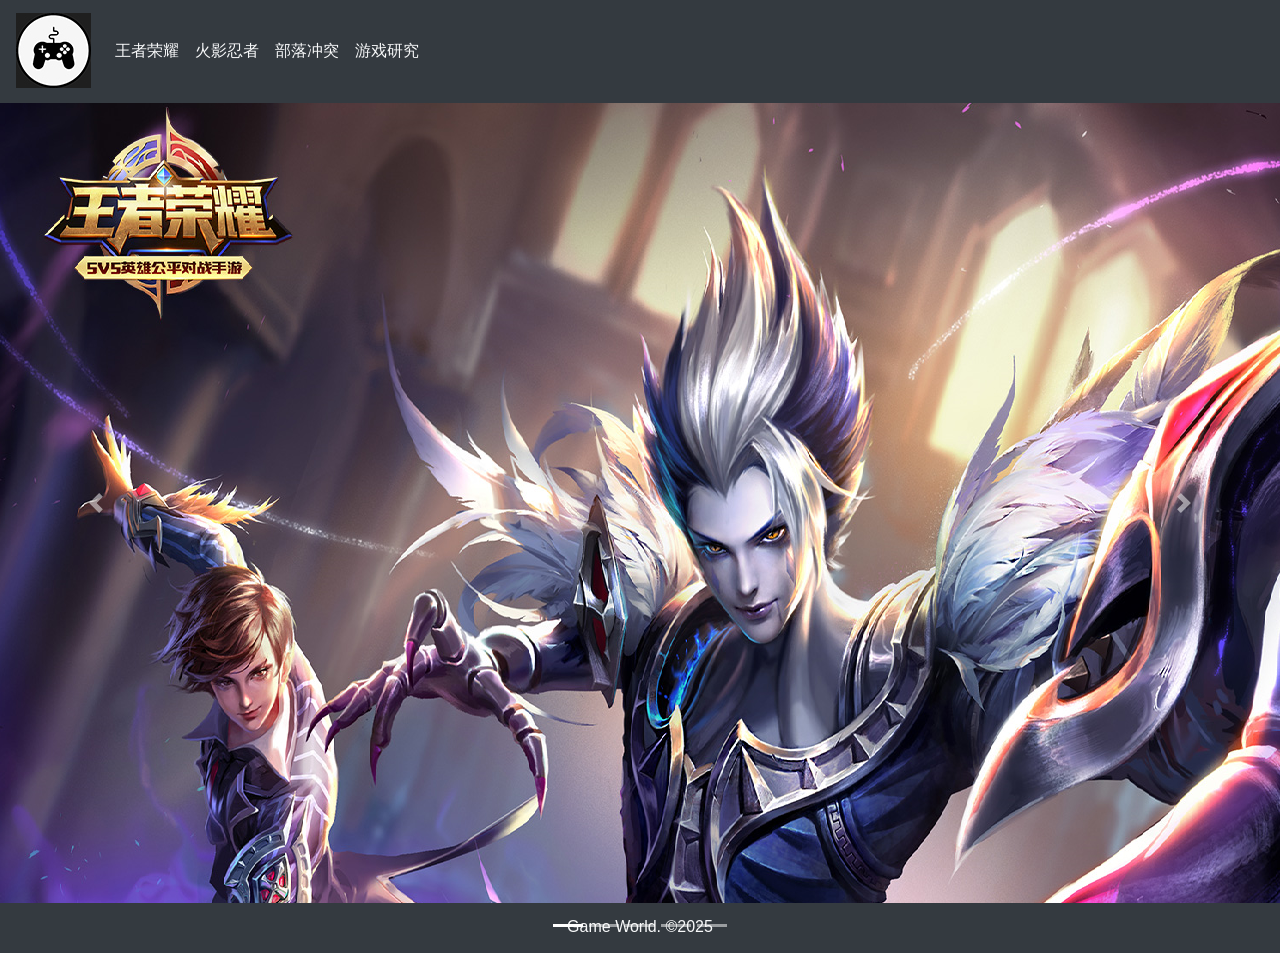
<file: 游戏天地_火影忍者（完整）/火影忍者完整/index.html>
<!doctype html>
<html>
<head>
<meta charset="utf-8">
<meta name="viewport" content="width=device-width, initial-scale=1, shrink-to-fit=no">
<title>游戏天地-首页</title>
<link rel="stylesheet" href="./bootstrap/css/bootstrap.min.css" >
<script src="./bootstrap/js/jquery-3.4.1.slim.min.js"></script>
<script src="./bootstrap/js/bootstrap.bundle.min.js"></script>
<script src="./bootstrap/js/bootstrap.min.js"></script>
<link rel="stylesheet" href="./css/main.css">
<style>
 .carousel-inner img { /*将轮播图的图片设置为响应式*/
	 width: 100%; height: auto; }	
   
</style>	
</head>
<body>
<!--主导航-->
<nav class="navbar navbar-expand-md  bg-dark navbar-dark">
  <a class="navbar-brand" href="#"><img class="logo-responsive" src="images/logo.jpg"></a>
  <button class="navbar-toggler" type="button" data-toggle="collapse" data-target="#collapsibleNavbar"> <span class="navbar-toggler-icon"></span> </button>
  <div class="collapse navbar-collapse" id="collapsibleNavbar">
    <ul class="navbar-nav">
      <li class="nav-item"> <a class="nav-link text-light" href="./html/王者荣耀.html">王者荣耀</a> </li> 
      <li class="nav-item"> <a class="nav-link text-light" href="./html/火影忍者.html">火影忍者</a> </li>
      <li class="nav-item"> <a class="nav-link text-light" href="./html/部落冲突.html">部落冲突</a> </li>    
      <li class="nav-item"> <a class="nav-link text-light" href="./html/游戏研究.html">游戏研究</a> </li>
    </ul>
  </div>
 </nav>
<!--轮播图-->
<div id="slides" class="carousel slide" data-ride="carousel">
  <ul class="carousel-indicators">
    <li data-target="#slides" data-slide-to="0" class="active"></li>
    <li data-target="#slides" data-slide-to="1"></li>
    <li data-target="#slides" data-slide-to="2"></li>
	<li data-target="#slides" data-slide-to="3"></li>
	<li data-target="#slides" data-slide-to="4"></li>
  </ul>
  <div class="carousel-inner">
    <div class="carousel-item active">  <a href="./html/王者荣耀.html"><img src="images/王者海报.jpg" alt="王者荣耀"></a>   </div>
    <div class="carousel-item">  <a href="./html/火影忍者.html"><img alt="火影忍者" src="images/火影海报.jpg"></a>   </div>
    <div class="carousel-item">  <a href="./html/部落冲突.html"><img alt="部落冲突" src="images/部落海报.jpg"></a>   </div>
    <div class="carousel-item ">  <a href="./html/游戏研究.html"><img src="images/游戏海报.png" alt="游戏研究"></a>   </div>
  <a class="carousel-control-prev" href="#slides" data-slide="prev">
    <span class="carousel-control-prev-icon"></span>
  </a>
  <a class="carousel-control-next" href="#slides" data-slide="next">
    <span class="carousel-control-next-icon"></span>
  </a>
</div>
<footer class="bg-dark text-light text-center">
	Game World. &copy;2025
</footer>
</body>
</html>
</file>
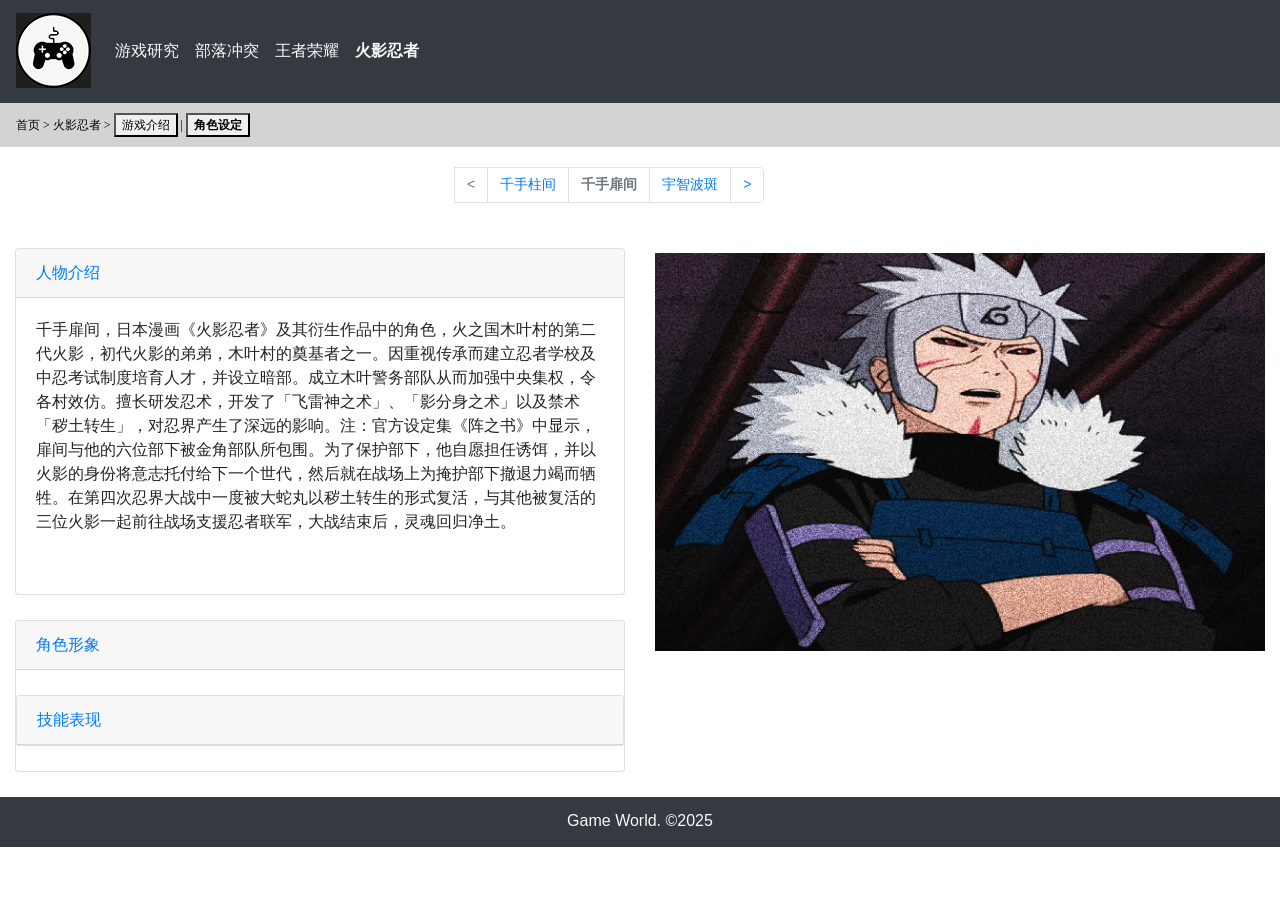
<file: 游戏天地_火影忍者（完整）/火影忍者完整/html/千手扉间.html>
<!doctype html>
<html>
<head>
<meta charset="utf-8">
<meta name="viewport" content="width=device-width, initial-scale=1, shrink-to-fit=no">
<title>游戏天地-火影忍者-游戏介绍</title>
<link rel="stylesheet" href="../bootstrap/css/bootstrap.min.css" >
<script src="../bootstrap/js/jquery-3.4.1.slim.min.js"></script>
<script src="../bootstrap/js/bootstrap.bundle.min.js"></script>
<script src="../bootstrap/js/bootstrap.min.js"></script>
<link rel="stylesheet" href="../css/main.css">
<link rel="stylesheet" href="../css/pages.css">
</head>
<body>
<!--主导航-->
<nav class="navbar navbar-expand-md bg-dark navbar-dark">
  <a class="navbar-brand" href="#"><img class="logo-responsive" src="../images/logo.jpg" alt="logo"></a>
  <button class="navbar-toggler" type="button" data-toggle="collapse" data-target="#collapsibleNavbar"> <span class="navbar-toggler-icon"></span> </button>
  <div class="collapse navbar-collapse" id="collapsibleNavbar">
    <ul class="navbar-nav">
      <li class="nav-item"> <a class="nav-link text-light" href="游戏研究.html">游戏研究</a> </li>
      <li class="nav-item active"> <a class="nav-link text-light" href="部落冲突.html">部落冲突</a> </li>
      <li class="nav-item"> <a class="nav-link text-light" href="王者荣耀.html">王者荣耀</a> </li>    
	  <li class="nav-item" id="current"> <a class="nav-link text-light" href="火影忍者.html">火影忍者</a> </li>    
    </ul>
  </div>
 </nav>
<!--面包屑&二级导航-->
<div class="container-fluid padding" id="bread">
	<a href="../index.html">首页</a> &gt; <a href="火影忍者.html">火影忍者</a> &gt;<span id="second-nav"></span> <a href="火影忍者.html"><button>游戏介绍</button> </a> | <a href="火影角色.html"><button><strong>角色设定</strong></button> </span>
</div>
<div class="container" id="page-nav">         
    <ul class="pagination">
      <li class="page-item disabled"><a class="page-link" href="火影角色.html"> &lt; </a></li>
      <li class="page-item"><a class="page-link" href="火影角色.html">千手柱间</a></li>
      <li class="page-item disabled current"><a class="page-link" href="火影角色.html">千手扉间</a></li>
      <li class="page-item"><a class="page-link" href="宇智波斑.html">宇智波斑</a></li>
      <li class="page-item"><a class="page-link" href="宇智波斑.html"> &gt; </a></li>
    </ul>
  </div>
  


<div class="container-fluid">
	<div class="row">
		<div class="col-lg-6">
		<div id="accordion">
    	<div class="card">
      <div class="card-header">
        <a class="card-link" data-toggle="collapse" href="#collapseOne"> 人物介绍</a>
      </div>
      <div id="collapseOne" class="collapse show" data-parent="#accordion">
        <div class="card-body">   <p class="card-text">千手扉间，日本漫画《火影忍者》及其衍生作品中的角色，火之国木叶村的第二代火影，初代火影的弟弟，木叶村的奠基者之一。因重视传承而建立忍者学校及中忍考试制度培育人才，并设立暗部。成立木叶警务部队从而加强中央集权，令各村效仿。擅长研发忍术，开发了「飞雷神之术」、「影分身之术」以及禁术「秽土转生」，对忍界产生了深远的影响。注：官方设定集《阵之书》中显示，扉间与他的六位部下被金角部队所包围。为了保护部下，他自愿担任诱饵，并以火影的身份将意志托付给下一个世代，然后就在战场上为掩护部下撤退力竭而牺牲。在第四次忍界大战中一度被大蛇丸以秽土转生的形式复活，与其他被复活的三位火影一起前往战场支援忍者联军，大战结束后，灵魂回归净土。</p>
　　<p class="card-text"></p>   </div>
      </div>
    </div>
    <div class="card">
      <div class="card-header">
    <a class="collapsed card-link" data-toggle="collapse" href="#collapseTwo">角色形象</a>
      </div>
      <div id="collapseTwo" class="collapse" data-parent="#accordion">
        <div class="card-body"> 
            <h2>身份背景</h2>
                <p>木叶隐村的第二代火影，生前以忍者中速度最快为傲，飞雷神战术用的出神入化，被誉为忍界速度最快的忍者。扉间常为哥哥柱间出谋划策，拥有冷静睿智的头脑以及高超的分析能力，在战斗中扉间极为敏锐，具有刚猛狠辣的作战风格、出色的应敌策略以及超强的感知能力。同时扉间对后辈年轻忍者充满信心。

                
		  </p>
          <h2>相貌穿着</h2>
          <p>银发红瞳、脸上带着护面样式的铁质护额，脸颊上有着三道红色印记，身穿黑色紧身作战服，外部配以蓝色的叠层挂甲，双肩处配以连着背部的白色羽绒毛领。青年时期的扉间护额上纹有千手一族的标志，在创立木叶隐村后扉间护额上纹有木叶标志。在任期间扉间身穿白色火影袍、内衬蓝色紧身衣。
        </p>
		  </div>
	
    </div>
    <div class="card">
      <div class="card-header">
  <a class="collapsed card-link" data-toggle="collapse" href="#collapseThree">技能表现</a>
      </div>
      <div id="collapseThree" class="collapse" data-parent="#accordion">
        <div class="card-body">  
		  <div id="skills"><a href="#" id="btn1"><img src="../images/扉s1.webp"></a> <a href="#" id="btn2"><img src="../images/扉s2.webp"></a> <a href="#" id="btn3"><img src="../images/扉s3.webp"></a> </div>
		<div id="skill-1"><strong>飞雷神斩</strong> <p>千手扉间的核心位移能力，一技能分为三段，
            第一段：本体向前瞬移突刺并在原地留下一个影分身。（一技能的第一段可以利用方向键进行上下移动。）
            第二段：与第一段一样本体向前瞬移突刺对手。（区别是第二段无法利用方向键进行上下移动）
            第三段：本体与影分身交换位置并引爆影分身从而炸伤对手。（可以远距离撤退，用于骗替身）
            当对手身上留有飞雷神术式时，无论对手距离有多远，本体都可以瞬间从对手的面前或背后出现并攻击对手（可以利用方向键进行左右移动以此决定本体瞬身出现的位置）
            值得一提的是，一技能的第一段和第二段都可以在空中使用。</p></div>
		<div id="skill-2"><strong>水遁·波乘击</strong> <p>短按释放后滑行距离几乎可以贯穿全场。在滑行过程中可以点击普攻释放水遁·水龙卷，也可以长按二技能直接释放水遁·水龙卷。这招打击对手的伤害速度极快，威力强大。（长按二技能时会有短暂的无敌效果）</p></div>
		<div id="skill-3"><strong>水遁·水龙咬爆</strong> <p>非全屏攻击奥义技能，拥有一定的Y轴限制，释放时需尽量确保视野内敌人与自身处于X轴同一水平线。奥义技能后可以衔接普攻与二技能，可以作为收尾或连招衔接使用。</p></div>
		

		  </div>
			
		  </div>
      </div>
    </div>
  </div></div>	
		<div class="col-lg-6">
		<div class="image-right"><img src="../images/扉间.jpg" class="img-fluid"></div>
		</div>
		
	</div>
</div>
	
<footer class="bg-dark text-light text-center">
	Game World. &copy;2025
</footer>
</body>
</html>
</file>
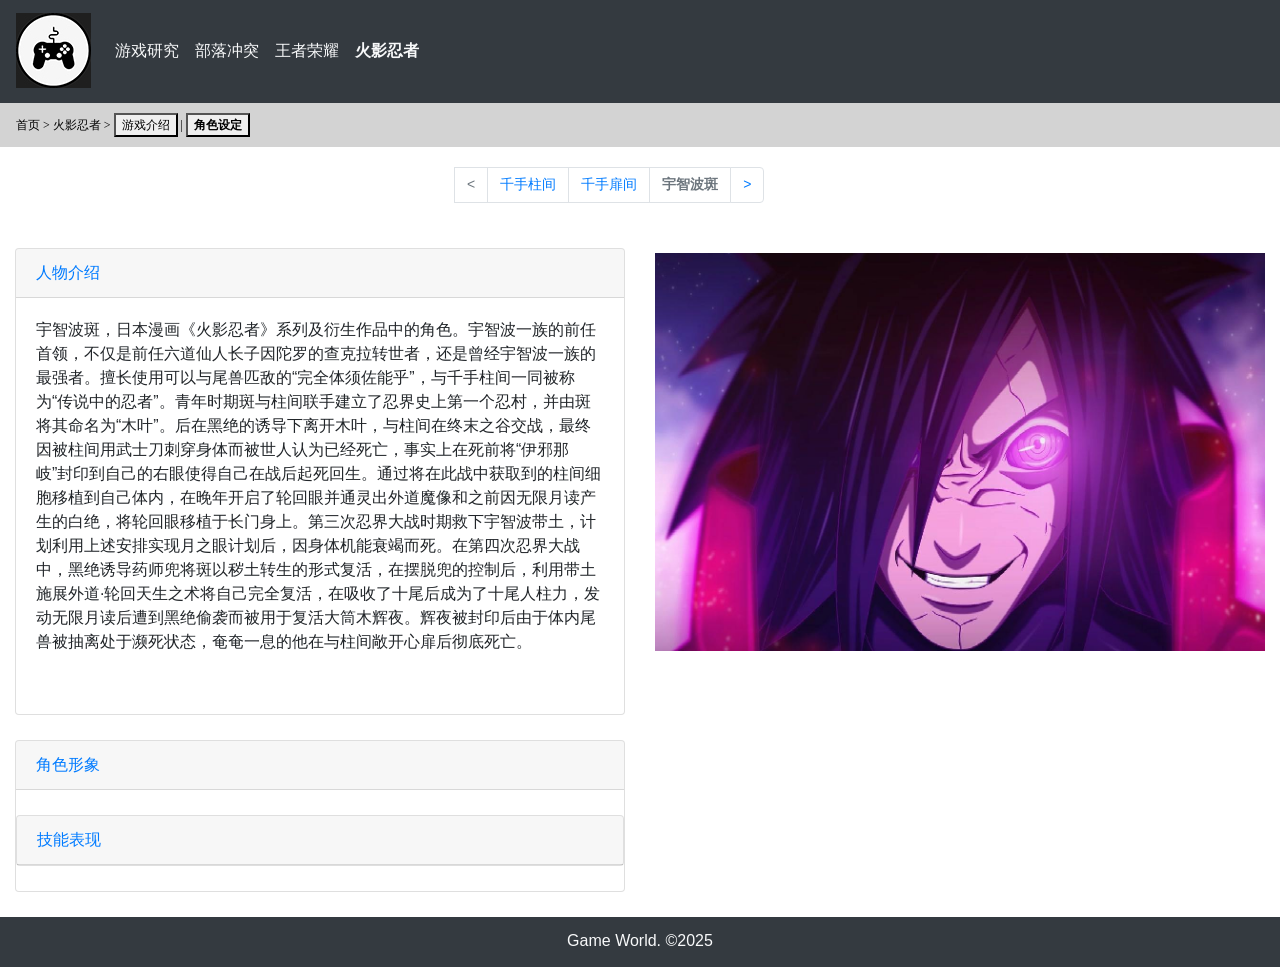
<file: 游戏天地_火影忍者（完整）/火影忍者完整/html/宇智波斑.html>
<!doctype html>
<html>
<head>
<meta charset="utf-8">
<meta name="viewport" content="width=device-width, initial-scale=1, shrink-to-fit=no">
<title>游戏天地-火影忍者-游戏介绍</title>
<link rel="stylesheet" href="../bootstrap/css/bootstrap.min.css" >
<script src="../bootstrap/js/jquery-3.4.1.slim.min.js"></script>
<script src="../bootstrap/js/bootstrap.bundle.min.js"></script>
<script src="../bootstrap/js/bootstrap.min.js"></script>
<link rel="stylesheet" href="../css/main.css">
<link rel="stylesheet" href="../css/pages.css">
</head>
<body>
<!--主导航-->
<nav class="navbar navbar-expand-md bg-dark navbar-dark">
  <a class="navbar-brand" href="#"><img class="logo-responsive" src="../images/logo.jpg" alt="logo"></a>
  <button class="navbar-toggler" type="button" data-toggle="collapse" data-target="#collapsibleNavbar"> <span class="navbar-toggler-icon"></span> </button>
  <div class="collapse navbar-collapse" id="collapsibleNavbar">
    <ul class="navbar-nav">
      <li class="nav-item"> <a class="nav-link text-light" href="游戏研究.html">游戏研究</a> </li>
      <li class="nav-item active"> <a class="nav-link text-light" href="部落冲突.html">部落冲突</a> </li>
      <li class="nav-item"> <a class="nav-link text-light" href="王者荣耀.html">王者荣耀</a> </li>    
	  <li class="nav-item" id="current"> <a class="nav-link text-light" href="火影忍者.html">火影忍者</a> </li>    
    </ul>
  </div>
 </nav>
<!--面包屑&二级导航-->
<div class="container-fluid padding" id="bread">
	<a href="../index.html">首页</a> &gt; <a href="火影忍者.html">火影忍者</a> &gt;<span id="second-nav"></span> <a href="火影忍者.html"><button>游戏介绍</button> </a> | <a href="火影角色.html"><button><strong>角色设定</strong></button> </span>
</div>
<div class="container" id="page-nav">         
    <ul class="pagination">
      <li class="page-item disabled"><a class="page-link" href="#"> &lt; </a></li>
      <li class="page-item"><a class="page-link" href="火影角色.html">千手柱间</a></li>
      <li class="page-item"><a class="page-link" href="千手扉间.html">千手扉间</a></li>
      <li class="page-item disabled current"><a class="page-link" href="#">宇智波斑</a></li>
      <li class="page-item"><a class="page-link" href=""> &gt; </a></li>
    </ul>
  </div>
  


<div class="container-fluid">
	<div class="row">
		<div class="col-lg-6">
		<div id="accordion">
    	<div class="card">
      <div class="card-header">
        <a class="card-link" data-toggle="collapse" href="#collapseOne"> 人物介绍</a>
      </div>
      <div id="collapseOne" class="collapse show" data-parent="#accordion">
        <div class="card-body">   <p class="card-text">宇智波斑，日本漫画《火影忍者》系列及衍生作品中的角色。宇智波一族的前任首领，不仅是前任六道仙人长子因陀罗的查克拉转世者，还是曾经宇智波一族的最强者。擅长使用可以与尾兽匹敌的“完全体须佐能乎”，与千手柱间一同被称为“传说中的忍者”。青年时期斑与柱间联手建立了忍界史上第一个忍村，并由斑将其命名为“木叶”。后在黑绝的诱导下离开木叶，与柱间在终末之谷交战，最终因被柱间用武士刀刺穿身体而被世人认为已经死亡，事实上在死前将“伊邪那岐”封印到自己的右眼使得自己在战后起死回生。通过将在此战中获取到的柱间细胞移植到自己体内，在晚年开启了轮回眼并通灵出外道魔像和之前因无限月读产生的白绝，将轮回眼移植于长门身上。第三次忍界大战时期救下宇智波带土，计划利用上述安排实现月之眼计划后，因身体机能衰竭而死。在第四次忍界大战中，黑绝诱导药师兜将斑以秽土转生的形式复活，在摆脱兜的控制后，利用带土施展外道·轮回天生之术将自己完全复活，在吸收了十尾后成为了十尾人柱力，发动无限月读后遭到黑绝偷袭而被用于复活大筒木辉夜。辉夜被封印后由于体内尾兽被抽离处于濒死状态，奄奄一息的他在与柱间敞开心扉后彻底死亡。</p>
　　<p class="card-text"></p>   </div>
      </div>
    </div>
    <div class="card">
      <div class="card-header">
    <a class="collapsed card-link" data-toggle="collapse" href="#collapseTwo">角色形象</a>
      </div>
      <div id="collapseTwo" class="collapse" data-parent="#accordion">
        <div class="card-body"> 
            <h2>身份背景</h2>
                <p>动乱时代宇智波一族族长之子，六道仙人长子因陀罗的转世者。家里有几个兄弟，但均先后牺牲。木叶隐村成立后斑在南贺神社密室里用永恒万花筒写轮眼的瞳力解读出石碑上六道仙人留下的话语（实际早已被黑绝篡改）后决定离开木叶开始了自己的计划。
                
		  </p>
          <h2>相貌穿着</h2>
          <p>童年时期的斑身穿深蓝色的和服，以淡紫色绸带束腰。</p>
            <p>在与弟弟泉奈一起统治宇智波一族之时，曾身穿背部标有宇智波一族团扇图案的长袍。</p>
            <p>青年时期直至以后，身穿黑色紧身作战服，外部配以红色的叠层挂甲。在战斗时可以提供有效的防护。曾在木叶隐村创立的初期，佩戴过木叶护额。
            斑在作战时常常身背宇智波一族代代相传的火焰团扇，此扇由神树树枝制成，质量极其坚硬，拥有宇智波反弹的特殊能力，可将对手的忍术反弹给对方，斑曾用此忍具反弹过漩涡鸣人的小型尾兽玉。值得一提的是，木叶隐村的名字是由斑亲自命名的。
            </p>
		  </div>
	
    </div>
    <div class="card">
      <div class="card-header">
  <a class="collapsed card-link" data-toggle="collapse" href="#collapseThree">技能表现</a>
      </div>
      <div id="collapseThree" class="collapse" data-parent="#accordion">
        <div class="card-body">  
		  <div id="skills"><a href="#" id="btn1"><img src="../images/斑s1.webp"></a> <a href="#" id="btn2"><img src="../images/斑s2.webp"></a> <a href="#" id="btn3"><img src="../images/斑skill3.webp"></a> </div>
		<div id="skill-1"><strong>须佐能乎·坠</strong> <p>该技能有3个形态攻击方式。可以根据战局和对手的位置灵活操作。按住普攻键释放风遁忍术，风遁忍术压制性较强，可以让你有足够时间与对手拉开身位，长按二技能释放龙炎放歌之术，这个形态伤害较高且范围较广，遇到小的地图，对手很难躲避。</p></div>
		<div id="skill-2"><strong>须佐能乎·二刀炎舞</strong> <p>变化出半身须佐向前进行两次斩击。释放一次会增加一格能量，这个技能输出距离达到了半屏，比较好命中对手。这是一个非常好蹭到奥义点的技能。</p></div>
		<div id="skill-3"><strong>威装·须佐能乎</strong> <p>宇智波斑的必杀技，共造成30段攻击，50万以上伤害。攻击范围为视野内整屏横纵。</p></div>
		

		 </div>
			
		  </div>
      </div>
    </div>
  </div></div>	
		<div class="col-lg-6">
		<div class="image-right"><img src="../images/斑.jpg" class="img-fluid"></div>
		</div>
		
	</div>
</div>
	
<footer class="bg-dark text-light text-center">
	Game World. &copy;2025
</footer>
</body>
</html>
</file>
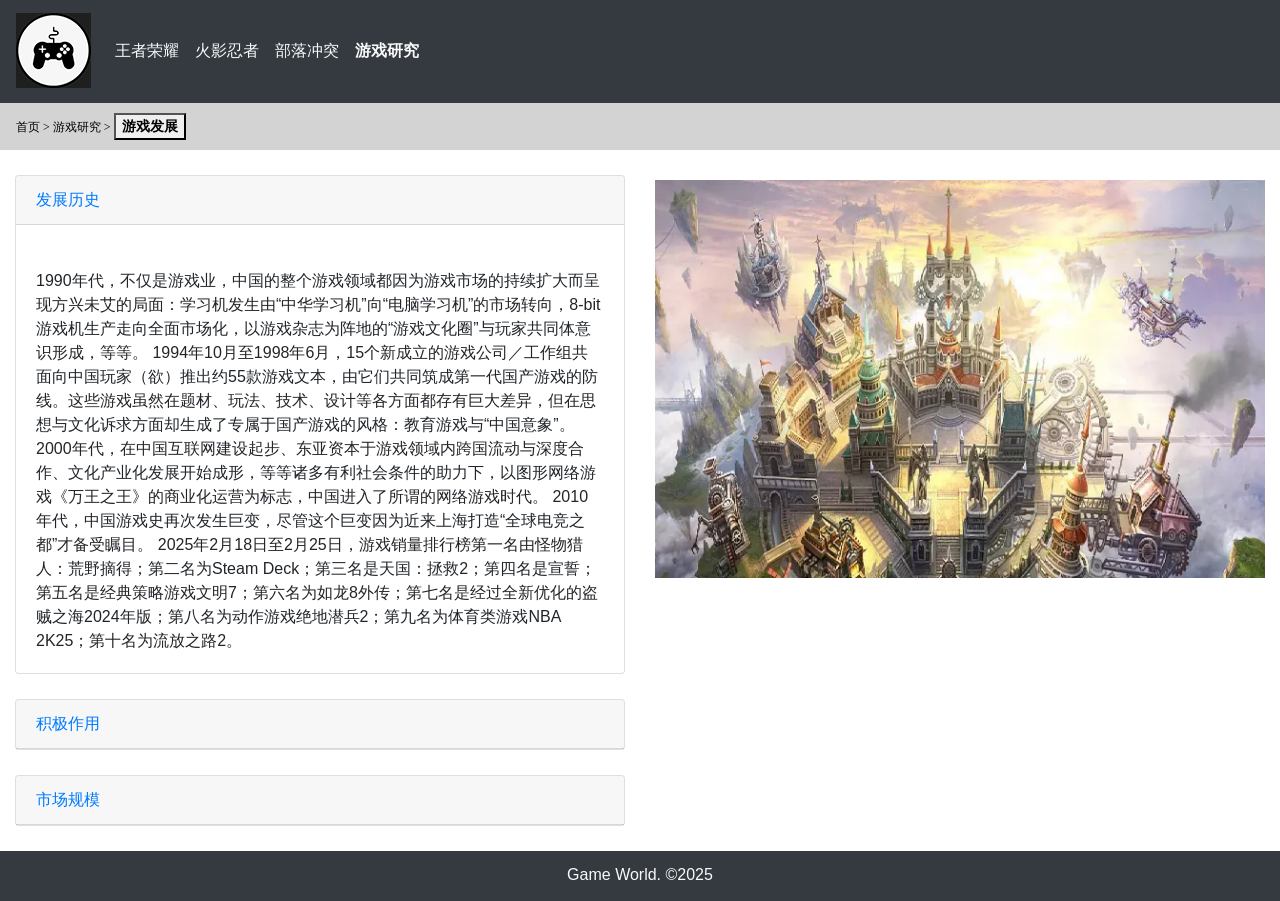
<file: 游戏天地_火影忍者（完整）/火影忍者完整/html/游戏研究.html>
<!doctype html>
<html>
<head>
<meta charset="utf-8">
<meta name="viewport" content="width=device-width, initial-scale=1, shrink-to-fit=no">
<title>游戏天地-游戏研究</title>
<link rel="stylesheet" href="../bootstrap/css/bootstrap.min.css" >
<script src="../bootstrap/js/jquery-3.4.1.slim.min.js"></script>
<script src="../bootstrap/js/bootstrap.bundle.min.js"></script>
<script src="../bootstrap/js/bootstrap.min.js"></script>
<script src="../js/pages.js"></script> <!--pages.js中包括必要的Javascript代码-->
<link rel="stylesheet" href="../css/main.css"> <!--main.css中包括网站通用的CSS代码-->
<link rel="stylesheet" href="../css/pages.css"> <!--pages.css中包括修饰具体页面用的CSS代码-->
</head>
<body>
<!--主导航-->
<nav class="navbar navbar-expand-md bg-dark navbar-dark">
  <a class="navbar-brand" href="../index.html"><img class="logo-responsive" src="../images/logo.jpg" alt="logo"></a>
  <button class="navbar-toggler" type="button" data-toggle="collapse" data-target="#collapsibleNavbar"> <span class="navbar-toggler-icon"></span> </button>
  <div class="collapse navbar-collapse" id="collapsibleNavbar">
    <ul class="navbar-nav">
      <li class="nav-item"> <a class="nav-link text-light" href="王者荣耀.html">王者荣耀</a> </li>
      <li class="nav-item active"> <a class="nav-link text-light" href="火影忍者.html">火影忍者</a> </li>
      <li class="nav-item"> <a class="nav-link text-light" href="部落冲突.html">部落冲突</a> </li>    
	  <li class="nav-item" id="current"> <a class="nav-link text-light" href="游戏研究.html">游戏研究</a> </li>    
    </ul>
  </div>
 </nav>
<!--面包屑&二级导航-->
<div class="container-fluid padding" id="bread">
	<a href="../index.html">首页</a> &gt; <a href="部落冲突.html">游戏研究</a> &gt; <span id="second-nav"> <button><strong>游戏发展</strong></button> </span>
</div>


<!--页面主体内容-->
<div class="container-fluid">
	<div class="row">
		<div class="col-lg-6"> <!--左边列为折叠栏accordion-->
		<div id="accordion">
    	<div class="card">
      <div class="card-header">
        <a class="card-link" data-toggle="collapse" href="#collapseOne"> 发展历史</a>
      </div>
      <div id="collapseOne" class="collapse show" data-parent="#accordion">
        <div class="card-body">   <p class="card-text m-0"></p> <!--Bootstrap类m-0用于消除margin-->
　　<p class="card-text m-0">1990年代，不仅是游戏业，中国的整个游戏领域都因为游戏市场的持续扩大而呈现方兴未艾的局面：学习机发生由“中华学习机”向“电脑学习机”的市场转向，8-bit游戏机生产走向全面市场化，以游戏杂志为阵地的“游戏文化圈”与玩家共同体意识形成，等等。
    1994年10月至1998年6月，15个新成立的游戏公司／工作组共面向中国玩家（欲）推出约55款游戏文本，由它们共同筑成第一代国产游戏的防线。这些游戏虽然在题材、玩法、技术、设计等各方面都存有巨大差异，但在思想与文化诉求方面却生成了专属于国产游戏的风格：教育游戏与“中国意象”。
    2000年代，在中国互联网建设起步、东亚资本于游戏领域内跨国流动与深度合作、文化产业化发展开始成形，等等诸多有利社会条件的助力下，以图形网络游戏《万王之王》的商业化运营为标志，中国进入了所谓的网络游戏时代。
    2010年代，中国游戏史再次发生巨变，尽管这个巨变因为近来上海打造“全球电竞之都”才备受瞩目。
    2025年2月18日至2月25日，游戏销量排行榜第一名由怪物猎人：荒野摘得；第二名为Steam Deck；第三名是天国：拯救2；第四名是宣誓；第五名是经典策略游戏文明7；第六名为如龙8外传；第七名是经过全新优化的盗贼之海2024年版；第八名为动作游戏绝地潜兵2；第九名为体育类游戏NBA 2K25；第十名为流放之路2。</p>
     </div>
</div>
    </div>
    <div class="card">
      <div class="card-header">
    <a class="collapsed card-link" data-toggle="collapse" href="#collapseTwo">积极作用</a>
      </div>
      <div id="collapseTwo" class="collapse" data-parent="#accordion">
        <div class="card-body">  
		 <p class="card-text m-0">
            1、提升认知能力比如一些解谜类游戏能训练逻辑思维能力，而一些动作类游戏可以提升手眼协调配合的能力。2、建立社交关系人是社会性动物。和陌生人分享一下游戏体验，也许就能避免一段尬聊；与朋友聊聊通关秘诀，也许就能找回疏远多年的友情。3、缓解压力生活和工作的烦恼，可以在游戏过关时一扫而空。还有一些商家，针对久坐的“上班族”，开发了不少健身类体感游戏，娱乐的同时，还能达到健身减肥的效果。</p></div>
		
      </div>
    </div>
    <div class="card">
      <div class="card-header">
  <a class="collapsed card-link" data-toggle="collapse" href="#collapseThree">市场规模</a>
      </div>
      <div id="collapseThree" class="collapse" data-parent="#accordion">
        <div class="card-body">  
            <p class="card-text m-0">据统计，一季度，国内游戏市场稳中有升，实际营销收入732.03亿元，同比增长30%。同时，由于积极拓展海外市场，持续海外布局，中国自主研发游戏在海外表现良好，市场营销收入继续保持快速增长势头。</p>
		  </div>
      </div>
    </div>
  </div></div>	
		<div class="col-lg-6"> <!--右边为一个响应式图片（设置类为img-fluid）-->
		<div class="image-right"><img src="../images/游戏研究.jpg" class="img-fluid"></div>
		</div>
 </div>
</div>
<footer class="bg-dark text-light text-center">
	Game World. &copy;2025
</footer>
</body>
</html>
</file>
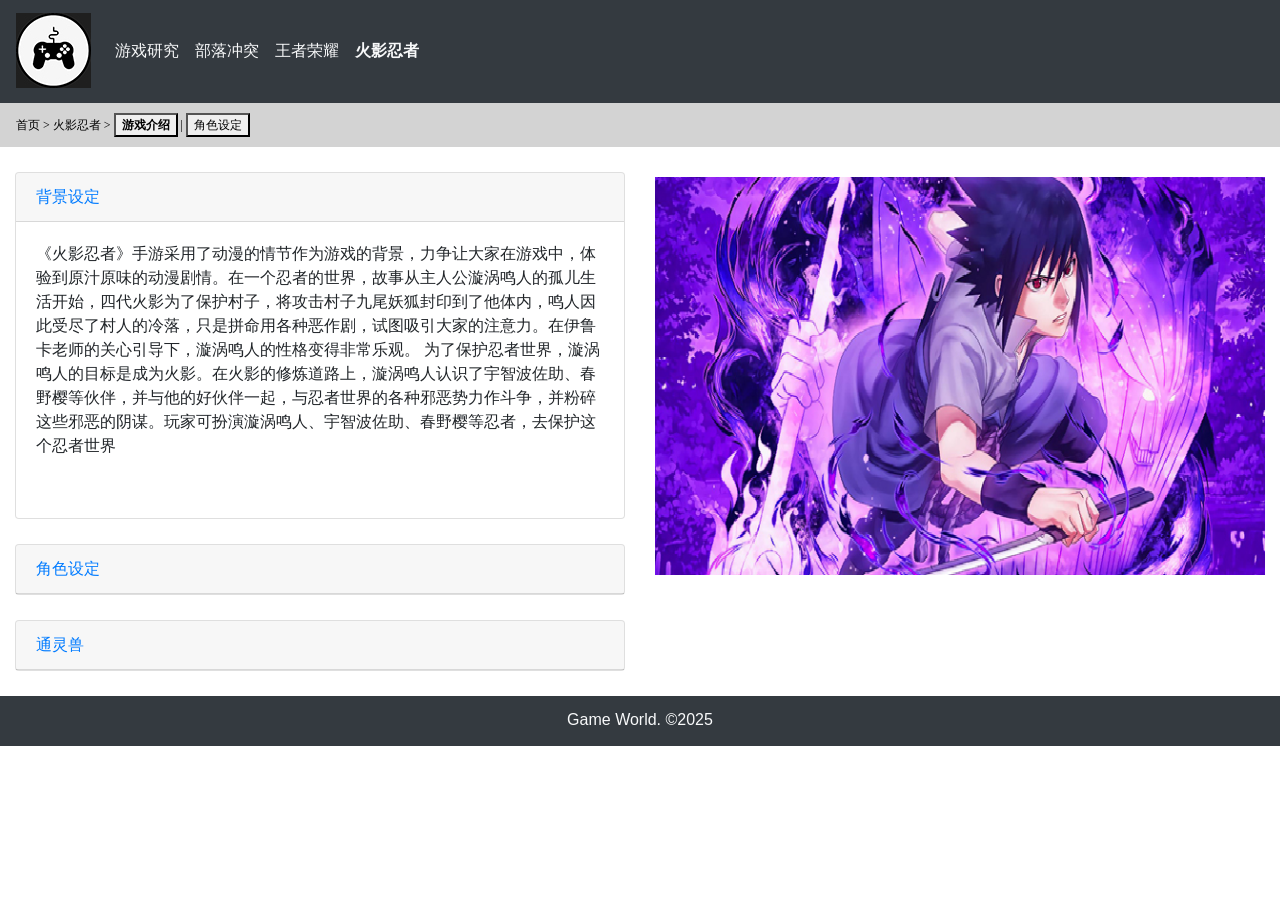
<file: 游戏天地_火影忍者（完整）/火影忍者完整/html/火影忍者.html>
<!doctype html>
<html>
<head>
<meta charset="utf-8">
<meta name="viewport" content="width=device-width, initial-scale=1, shrink-to-fit=no">
<title>游戏天地-火影忍者-游戏介绍</title>
<link rel="stylesheet" href="../bootstrap/css/bootstrap.min.css" >
<script src="../bootstrap/js/jquery-3.4.1.slim.min.js"></script>
<script src="../bootstrap/js/bootstrap.bundle.min.js"></script>
<script src="../bootstrap/js/bootstrap.min.js"></script>
<link rel="stylesheet" href="../css/main.css">
<link rel="stylesheet" href="../css/pages.css">
</head>
<body>
<!--主导航-->
<nav class="navbar navbar-expand-md bg-dark navbar-dark">
  <a class="navbar-brand" href="#"><img class="logo-responsive" src="../images/logo.jpg" alt="logo"></a>
  <button class="navbar-toggler" type="button" data-toggle="collapse" data-target="#collapsibleNavbar"> <span class="navbar-toggler-icon"></span> </button>
  <div class="collapse navbar-collapse" id="collapsibleNavbar">
    <ul class="navbar-nav">
      <li class="nav-item"> <a class="nav-link text-light" href="游戏研究.html">游戏研究</a> </li>
      <li class="nav-item active"> <a class="nav-link text-light" href="部落冲突.html">部落冲突</a> </li>
      <li class="nav-item"> <a class="nav-link text-light" href="王者荣耀.html">王者荣耀</a> </li>    
	  <li class="nav-item" id="current"> <a class="nav-link text-light" href="火影忍者.html">火影忍者</a> </li>    
    </ul>
  </div>
 </nav>
<!--面包屑&二级导航-->
<div class="container-fluid padding" id="bread">
	<a href="../index.html">首页</a> &gt; <a href="火影忍者.html">火影忍者</a> &gt;<span id="second-nav"></span> <button><strong>游戏介绍</strong></button> | <a href="火影角色.html"><button>角色设定</button> </a> </span>
</div>


<div class="container-fluid">
	<div class="row">
		<div class="col-lg-6">
		<div id="accordion">
    	<div class="card">
      <div class="card-header">
        <a class="card-link" data-toggle="collapse" href="#collapseOne"> 背景设定 </a>
      </div>
      <div id="collapseOne" class="collapse show" data-parent="#accordion">
        <div class="card-body">   <p class="card-text">《火影忍者》手游采用了动漫的情节作为游戏的背景，力争让大家在游戏中，体验到原汁原味的动漫剧情。在一个忍者的世界，故事从主人公漩涡鸣人的孤儿生活开始，四代火影为了保护村子，将攻击村子九尾妖狐封印到了他体内，鸣人因此受尽了村人的冷落，只是拼命用各种恶作剧，试图吸引大家的注意力。在伊鲁卡老师的关心引导下，漩涡鸣人的性格变得非常乐观。
            为了保护忍者世界，漩涡鸣人的目标是成为火影。在火影的修炼道路上，漩涡鸣人认识了宇智波佐助、春野樱等伙伴，并与他的好伙伴一起，与忍者世界的各种邪恶势力作斗争，并粉碎这些邪恶的阴谋。玩家可扮演漩涡鸣人、宇智波佐助、春野樱等忍者，去保护这个忍者世界</p>
　　<p class="card-text"></p>   </div>
      </div>
    </div>
    <div class="card">
      <div class="card-header">
    <a class="collapsed card-link" data-toggle="collapse" href="#collapseTwo">角色设定</a>
      </div>
      <div id="collapseTwo" class="collapse" data-parent="#accordion">
        <div class="card-body"> 
            <p>《火影忍者》手游中，与忍者战斗力息息相关的就是本身品质，不同的忍者所拥有的属性加成各不相同。也就是说忍者的品质和星级越高则战斗力越强。除了品质和星级影响忍者本身属性战力外，全忍者的收集和升级则会对属性有额外加成，也会增加不少的战斗力。
            《火影忍者》手游中有忍者招募功能，玩家可以通过招募系统，来获得自己想要的各种忍者，但是需要积攒满10个忍者碎片，才可进行招募。忍者碎片的获取途径有忍者招募、精英副本、特权商店等。玩家成功激活忍者后，玩家可使用忍者碎片，继续对忍者进行升星，提升忍者的等级（或星级）。
            游戏里的忍者共有130多个，忍者按照等级（或星级）高低划分，有S级（3星）、A级（2星）、B级（2星）、C级（1星）4种不同等级。忍者等级（或星级）越高，忍者提供的属性加成或收集加成效果越好。各种忍者会有不同的普通技能和奥义技能
		  </p>
		  </div>
		  
      </div>
    </div>
    <div class="card">
      <div class="card-header">
  <a class="collapsed card-link" data-toggle="collapse" href="#collapseThree">通灵兽</a>
      </div>
      <div id="collapseThree" class="collapse" data-parent="#accordion">
        <div class="card-body">  
		  	<p>在《火影忍者》手游之中，玩家也可以通过契约，来加以选择自己的通灵兽。想要获得通灵兽，首先需要在契约卷里面进行修炼，修炼需要一定的铜币和声望，契约卷有等级之分，当玩家到等级到达一定的程度之后，就可以解锁新的通灵兽。从而能够使用这个通灵兽的技能进行战斗。
                玩家还需要对于通灵兽，进行各种各样的升星升级，在培养通灵兽的过程之中，需要收集各种材料，而玩家的培养，将会大大的增加通灵兽的效果，在实战之中，也会给予更好的帮助价值。当玩家到达一定的等级之后，就可以解锁三个通灵兽的位置，也就是说，玩家最多可以携带三个通灵兽技能。
                虽然通灵兽在战斗之中，只能够使用一次，而并非像技能一样的等待冷却时间之后，就可以重复释放，但是通灵兽的效果是非常巨大。每个通灵兽释放之后，伴随着炫酷的画面的同时，会造成非常可观的伤害能力，也会增加玩家的属性，从而让玩家能够拥有更高的效果</p>
			
		  </div>
      </div>
    </div>
  </div></div>	
		<div class="col-lg-6">
		<div class="image-right"><img src="../images/佐助.jpg" class="img-fluid"></div>
		</div>
		
	</div>
</div>
	
<footer class="bg-dark text-light text-center">
	Game World. &copy;2025
</footer>
</body>
</html>
</file>
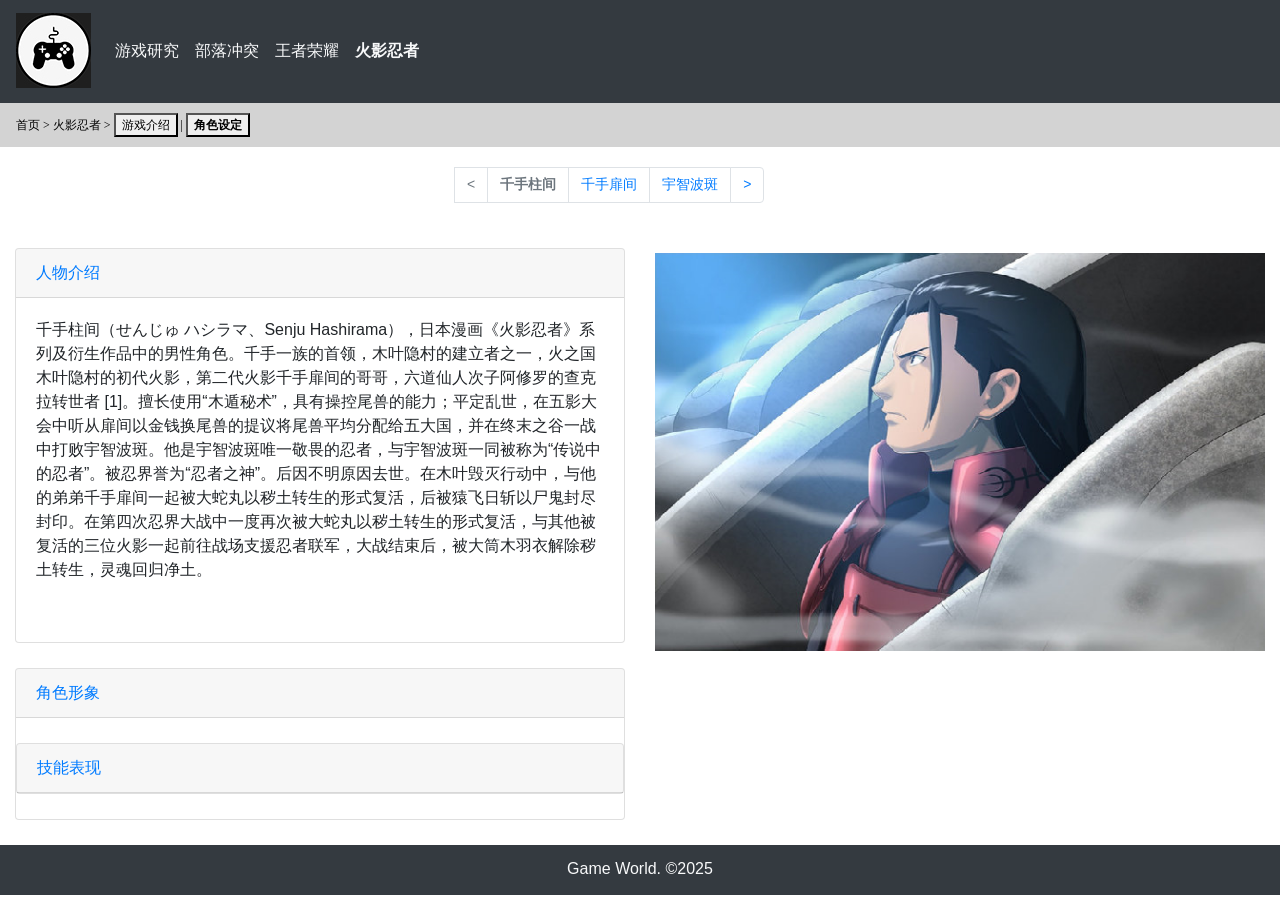
<file: 游戏天地_火影忍者（完整）/火影忍者完整/html/火影角色.html>
<!doctype html>
<html>
<head>
<meta charset="utf-8">
<meta name="viewport" content="width=device-width, initial-scale=1, shrink-to-fit=no">
<title>游戏天地-火影忍者-游戏介绍</title>
<link rel="stylesheet" href="../bootstrap/css/bootstrap.min.css" >
<script src="../bootstrap/js/jquery-3.4.1.slim.min.js"></script>
<script src="../bootstrap/js/bootstrap.bundle.min.js"></script>
<script src="../bootstrap/js/bootstrap.min.js"></script>
<link rel="stylesheet" href="../css/main.css">
<link rel="stylesheet" href="../css/pages.css">
</head>
<body>
<!--主导航-->
<nav class="navbar navbar-expand-md bg-dark navbar-dark">
  <a class="navbar-brand" href="#"><img class="logo-responsive" src="../images/logo.jpg" alt="logo"></a>
  <button class="navbar-toggler" type="button" data-toggle="collapse" data-target="#collapsibleNavbar"> <span class="navbar-toggler-icon"></span> </button>
  <div class="collapse navbar-collapse" id="collapsibleNavbar">
    <ul class="navbar-nav">
      <li class="nav-item"> <a class="nav-link text-light" href="游戏研究.html">游戏研究</a> </li>
      <li class="nav-item active"> <a class="nav-link text-light" href="部落冲突.html">部落冲突</a> </li>
      <li class="nav-item"> <a class="nav-link text-light" href="王者荣耀.html">王者荣耀</a> </li>    
	  <li class="nav-item" id="current"> <a class="nav-link text-light" href="火影忍者.html">火影忍者</a> </li>    
    </ul>
  </div>
 </nav>
<!--面包屑&二级导航-->
<div class="container-fluid padding" id="bread">
	<a href="../index.html">首页</a> &gt; <a href="火影忍者.html">火影忍者</a> &gt;<span id="second-nav"></span> <a href="火影忍者.html"><button>游戏介绍</button> </a> | <a href="火影角色.html"><button><strong>角色设定</strong></button> </span>
</div>
<div class="container" id="page-nav">         
    <ul class="pagination">
      <li class="page-item disabled"><a class="page-link" href="#"> &lt; </a></li>
      <li class="page-item disabled current"><a class="page-link" href="#">千手柱间</a></li>
      <li class="page-item"><a class="page-link" href="千手扉间.html">千手扉间</a></li>
      <li class="page-item"><a class="page-link" href="宇智波斑.html">宇智波斑</a></li>
      <li class="page-item"><a class="page-link" href="千手扉间.html"> &gt; </a></li>
    </ul>
  </div>
  


<div class="container-fluid">
	<div class="row">
		<div class="col-lg-6">
		<div id="accordion">
    	<div class="card">
      <div class="card-header">
        <a class="card-link" data-toggle="collapse" href="#collapseOne"> 人物介绍</a>
      </div>
      <div id="collapseOne" class="collapse show" data-parent="#accordion">
        <div class="card-body">   <p class="card-text">千手柱间（せんじゅ ハシラマ、Senju Hashirama），日本漫画《火影忍者》系列及衍生作品中的男性角色。千手一族的首领，木叶隐村的建立者之一，火之国木叶隐村的初代火影，第二代火影千手扉间的哥哥，六道仙人次子阿修罗的查克拉转世者 [1]。擅长使用“木遁秘术”，具有操控尾兽的能力；平定乱世，在五影大会中听从扉间以金钱换尾兽的提议将尾兽平均分配给五大国，并在终末之谷一战中打败宇智波斑。他是宇智波斑唯一敬畏的忍者，与宇智波斑一同被称为“传说中的忍者”。被忍界誉为“忍者之神”。后因不明原因去世。在木叶毁灭行动中，与他的弟弟千手扉间一起被大蛇丸以秽土转生的形式复活，后被猿飞日斩以尸鬼封尽封印。在第四次忍界大战中一度再次被大蛇丸以秽土转生的形式复活，与其他被复活的三位火影一起前往战场支援忍者联军，大战结束后，被大筒木羽衣解除秽土转生，灵魂回归净土。</p>
　　<p class="card-text"></p>   </div>
      </div>
    </div>
    <div class="card">
      <div class="card-header">
    <a class="collapsed card-link" data-toggle="collapse" href="#collapseTwo">角色形象</a>
      </div>
      <div id="collapseTwo" class="collapse" data-parent="#accordion">
        <div class="card-body"> 
            <h2>身份背景</h2>
                <p>木叶隐村的初代火影，擅长使用木遁秘术，享有「忍者之神」的称号。将忍者首领取名为火影的也是柱间。
                
		  </p>
          <h2>相貌穿着</h2>
          <p>
            黑色长发，身穿黑色紧身作战服，外部配以红色的叠层挂甲，左肩处的叠层挂甲上纹有千手一族的标志。双手的手腕处带有红色的铁质护腕，青年时期柱间以白色绸带作为护额，上面纹有千手一族的标志。在创立木叶隐村后，柱间佩戴铁质的木叶护额。在任期间身穿白色火影袍、内衬红色忍者服、以红色绸带作为护额，头戴火影斗笠。</p>
		  </div>
	
    </div>
    <div class="card">
      <div class="card-header">
  <a class="collapsed card-link" data-toggle="collapse" href="#collapseThree">技能表现</a>
      </div>
      <div id="collapseThree" class="collapse" data-parent="#accordion">
        <div class="card-body">  
		  <div id="skills"><a href="#" id="btn1"><img src="../images/柱是.webp"></a> <a href="#" id="btn2"><img src="../images/柱s2.webp"></a> <a href="#" id="btn3"><img src="../images/柱s3.webp"></a> </div>
		<div id="skill-1"><strong>木遁·木分身之术</strong> <p>该技能4个形态。 普通状态释放属于突进抓取，造成约30万左右伤害，其余两种攻击形态会造成约50万伤害。该技能具备招架效果，为第4种形态。</p></div>
		<div id="skill-2"><strong>木遁·木龙之术</strong> <p>向前快速突进，攻击视野内横向整屏距离的敌人，对纵向也有一定的伤害判定，会将敌人卷入空中，11段攻击造成40万以上伤害。</p></div>
		<div id="skill-3"><strong>仙法·木遁·真数千手</strong> <p>千手柱间的必杀技，共造成31段攻击，70万以上伤害。攻击范围为视野内整屏横纵</p></div>
		

		  </div>
			
		  </div>
      </div>
    </div>
  </div></div>	
		<div class="col-lg-6">
		<div class="image-right"><img src="../images/柱间.jpg" class="img-fluid"></div>
		</div>
		
	</div>
</div>
	
<footer class="bg-dark text-light text-center">
	Game World. &copy;2025
</footer>
</body>
</html>
</file>
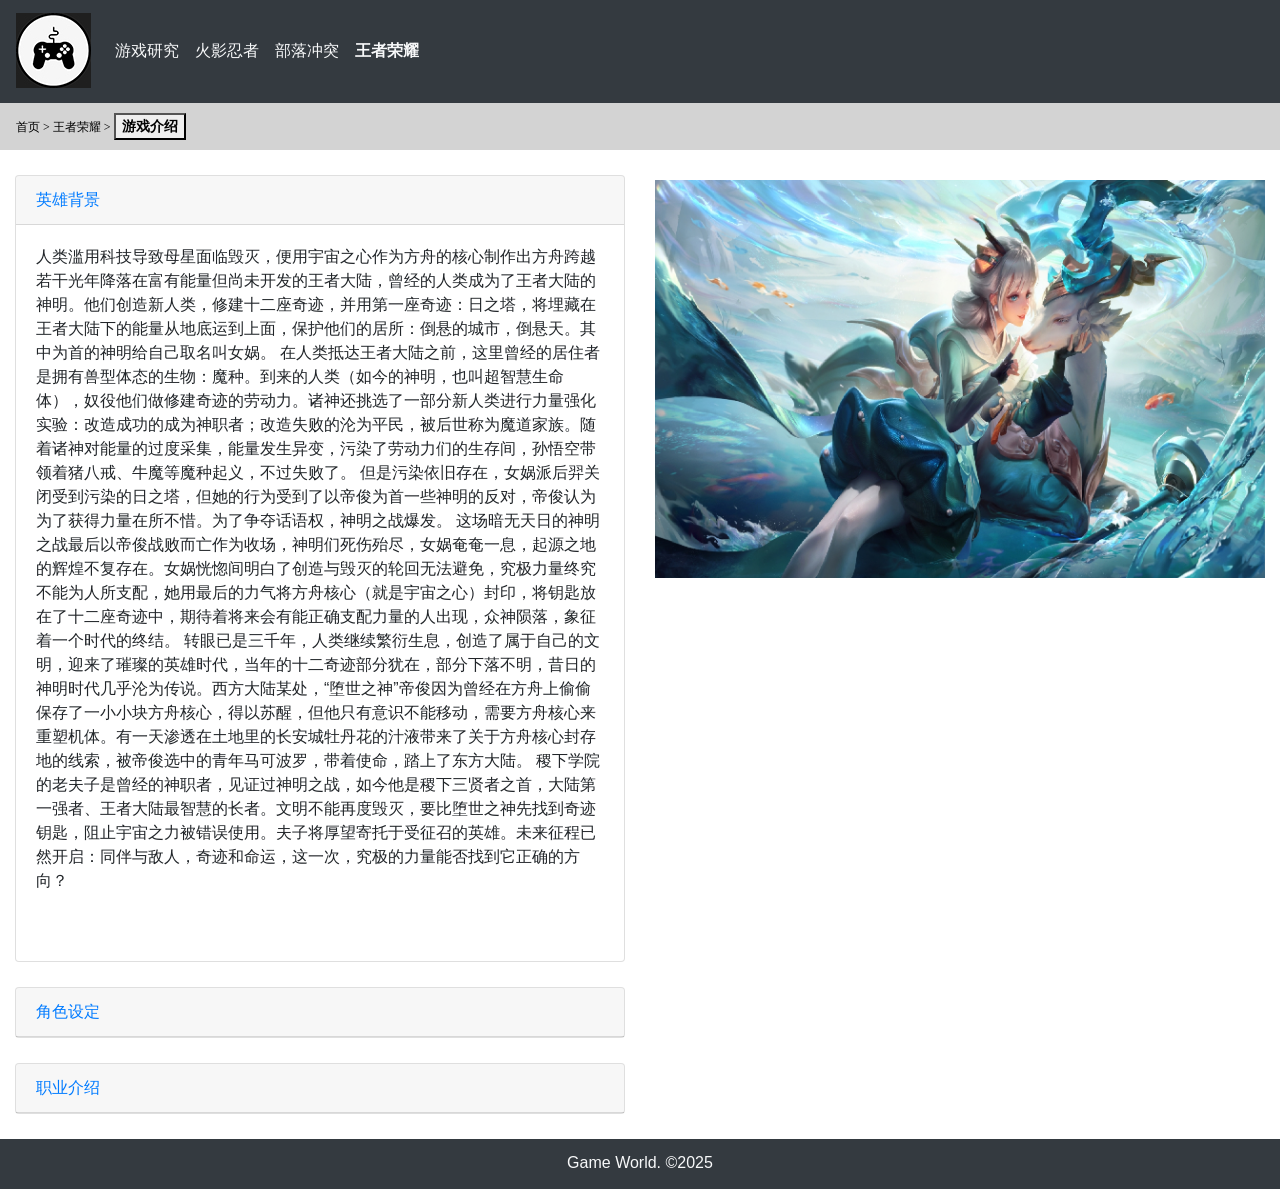
<file: 游戏天地_火影忍者（完整）/火影忍者完整/html/王者荣耀.html>
<!doctype html>
<html>
<head>
<meta charset="utf-8">
<meta name="viewport" content="width=device-width, initial-scale=1, shrink-to-fit=no">
<title>游戏天地-王者荣耀-游戏介绍</title>
<link rel="stylesheet" href="../bootstrap/css/bootstrap.min.css" >
<script src="../bootstrap/js/jquery-3.4.1.slim.min.js"></script>
<script src="../bootstrap/js/bootstrap.bundle.min.js"></script>
<script src="../bootstrap/js/bootstrap.min.js"></script>
<script src="../js/pages.js"></script> <!--pages.js中包括必要的Javascript代码-->
<link rel="stylesheet" href="../css/main.css"> <!--main.css中包括网站通用的CSS代码-->
<link rel="stylesheet" href="../css/pages.css"> <!--pages.css中包括修饰具体页面用的CSS代码-->
</head>
<body>
<!--主导航-->
<nav class="navbar navbar-expand-md bg-dark navbar-dark">
  <a class="navbar-brand" href="../index.html"><img class="logo-responsive" src="../images/logo.jpg" alt="logo"></a>
  <button class="navbar-toggler" type="button" data-toggle="collapse" data-target="#collapsibleNavbar"> <span class="navbar-toggler-icon"></span> </button>
  <div class="collapse navbar-collapse" id="collapsibleNavbar">
    <ul class="navbar-nav">
      <li class="nav-item"> <a class="nav-link text-light" href="游戏研究.html">游戏研究</a> </li>
      <li class="nav-item active"> <a class="nav-link text-light" href="火影忍者.html">火影忍者</a> </li>
      <li class="nav-item"> <a class="nav-link text-light" href="部落冲突.html">部落冲突</a> </li>    
	  <li class="nav-item" id="current"> <a class="nav-link text-light" href="王者荣耀.html">王者荣耀</a> </li>    
    </ul>
  </div>
 </nav>
<!--面包屑&二级导航-->
<div class="container-fluid padding" id="bread">
	<a href="../index.html">首页</a> &gt; <a href="./王者荣耀.html">王者荣耀</a> &gt; <span id="second-nav"> <button><strong>游戏介绍</strong></button> </span>
</div>
</div>

<!--页面主体内容-->
<div class="container-fluid">
	<div class="row">
		<div class="col-lg-6"> <!--左边列为折叠栏accordion-->
		<div id="accordion">
    	<div class="card">
      <div class="card-header">
        <a class="card-link" data-toggle="collapse" href="#collapseOne"> 英雄背景 </a>
      </div>
      <div id="collapseOne" class="collapse show" data-parent="#accordion">
        <div class="card-body">   <p class="card-text m-0">人类滥用科技导致母星面临毁灭，便用宇宙之心作为方舟的核心制作出方舟跨越若干光年降落在富有能量但尚未开发的王者大陆，曾经的人类成为了王者大陆的神明。他们创造新人类，修建十二座奇迹，并用第一座奇迹：日之塔，将埋藏在王者大陆下的能量从地底运到上面，保护他们的居所：倒悬的城市，倒悬天。其中为首的神明给自己取名叫女娲。
          在人类抵达王者大陆之前，这里曾经的居住者是拥有兽型体态的生物：魔种。到来的人类（如今的神明，也叫超智慧生命体），奴役他们做修建奇迹的劳动力。诸神还挑选了一部分新人类进行力量强化实验：改造成功的成为神职者；改造失败的沦为平民，被后世称为魔道家族。随着诸神对能量的过度采集，能量发生异变，污染了劳动力们的生存间，孙悟空带领着猪八戒、牛魔等魔种起义，不过失败了。
          但是污染依旧存在，女娲派后羿关闭受到污染的日之塔，但她的行为受到了以帝俊为首一些神明的反对，帝俊认为为了获得力量在所不惜。为了争夺话语权，神明之战爆发。
          这场暗无天日的神明之战最后以帝俊战败而亡作为收场，神明们死伤殆尽，女娲奄奄一息，起源之地的辉煌不复存在。女娲恍惚间明白了创造与毁灭的轮回无法避免，究极力量终究不能为人所支配，她用最后的力气将方舟核心（就是宇宙之心）封印，将钥匙放在了十二座奇迹中，期待着将来会有能正确支配力量的人出现，众神陨落，象征着一个时代的终结。
          转眼已是三千年，人类继续繁衍生息，创造了属于自己的文明，迎来了璀璨的英雄时代，当年的十二奇迹部分犹在，部分下落不明，昔日的神明时代几乎沦为传说。西方大陆某处，“堕世之神”帝俊因为曾经在方舟上偷偷保存了一小小块方舟核心，得以苏醒，但他只有意识不能移动，需要方舟核心来重塑机体。有一天渗透在土地里的长安城牡丹花的汁液带来了关于方舟核心封存地的线索，被帝俊选中的青年马可波罗，带着使命，踏上了东方大陆。
          稷下学院的老夫子是曾经的神职者，见证过神明之战，如今他是稷下三贤者之首，大陆第一强者、王者大陆最智慧的长者。文明不能再度毁灭，要比堕世之神先找到奇迹钥匙，阻止宇宙之力被错误使用。夫子将厚望寄托于受征召的英雄。未来征程已然开启：同伴与敌人，奇迹和命运，这一次，究极的力量能否找到它正确的方向？</p> <!--Bootstrap类m-0用于消除margin-->
　　<p class="card-text m-0"></p>
　　<p class="card-text m-0"></p>   </div>
      </div>
    </div>
    <div class="card">
      <div class="card-header">
    <a class="collapsed card-link" data-toggle="collapse" href="#collapseTwo">角色设定</a>
      </div>
      <div id="collapseTwo" class="collapse" data-parent="#accordion">
        <div class="card-body">  
		  <div id="skills"> <!--悬停效果-->
			  <p>在游戏正式服（安卓和IOS平台）已经推出了100多位英雄，不定期也会推出新的英雄。每个英雄都有多个主动技能和1个被动技能，在匹配模式下，玩家可以使用周免英雄、体验卡英雄和已经购买的英雄参加战斗。英雄定位可分为法师、战士、坦克、刺客、射手、辅助，不同的英雄拥有不同的面板属性和技能。在王者峡谷地图中，队伍中五名成员分别担任五种分路：发育路，对抗路，中路，打野，游走。 [44]玩家开始游戏前，可以在“备战”栏中给角色配置铭文以及装备，以及在设置操作中开启自动攻击等。</p></div>
		  </div>
      </div>
    </div>
    <div class="card">
      <div class="card-header">
  <a class="collapsed card-link" data-toggle="collapse" href="#collapseThree">职业介绍</a>
      </div>
      <div id="collapseThree" class="collapse" data-parent="#accordion">
        <div class="card-body">  
      <p>职业介绍
        游戏中有多个英雄持有双定位，在以下介绍的英雄中，若有双定位英雄，则按其主定位分类。例如少司缘的定位为辅助/法师（即主职业为辅助，副职业为法师），本文会将其分类至辅助，而不是法师</p>
		  </div>
      </div>
    </div>
  </div></div>	
		<div class="col-lg-6"> <!--右边为一个响应式图片（设置类为img-fluid）-->
		<div class="image-right"><img src="../images/妲己.jpg" class="img-fluid"></div>
		</div>
 </div>
</div>
<footer class="bg-dark text-light text-center">
	Game World. &copy;2025
</footer>
</body>
</html>
</file>
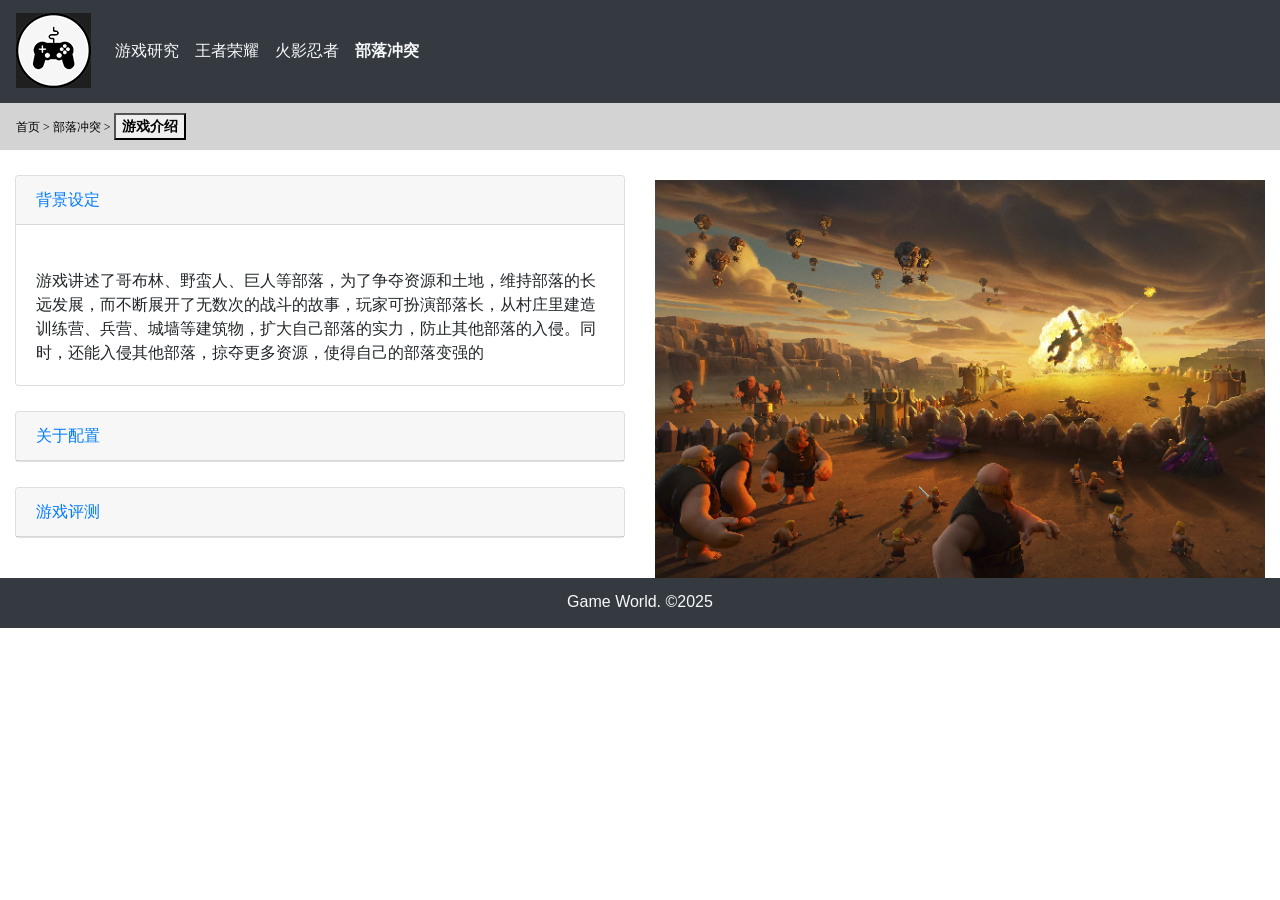
<file: 游戏天地_火影忍者（完整）/火影忍者完整/html/部落冲突.html>
<!doctype html>
<html>
<head>
<meta charset="utf-8">
<meta name="viewport" content="width=device-width, initial-scale=1, shrink-to-fit=no">
<title>游戏天地-部落冲突-游戏介绍</title>
<link rel="stylesheet" href="../bootstrap/css/bootstrap.min.css" >
<script src="../bootstrap/js/jquery-3.4.1.slim.min.js"></script>
<script src="../bootstrap/js/bootstrap.bundle.min.js"></script>
<script src="../bootstrap/js/bootstrap.min.js"></script>
<script src="../js/pages.js"></script> <!--pages.js中包括必要的Javascript代码-->
<link rel="stylesheet" href="../css/main.css"> <!--main.css中包括网站通用的CSS代码-->
<link rel="stylesheet" href="../css/pages.css"> <!--pages.css中包括修饰具体页面用的CSS代码-->
</head>
<body>
<!--主导航-->
<nav class="navbar navbar-expand-md bg-dark navbar-dark">
  <a class="navbar-brand" href="../index.html"><img class="logo-responsive" src="../images/logo.jpg" alt="logo"></a>
  <button class="navbar-toggler" type="button" data-toggle="collapse" data-target="#collapsibleNavbar"> <span class="navbar-toggler-icon"></span> </button>
  <div class="collapse navbar-collapse" id="collapsibleNavbar">
    <ul class="navbar-nav">
      <li class="nav-item"> <a class="nav-link text-light" href="游戏研究.html">游戏研究</a> </li>
      <li class="nav-item active"> <a class="nav-link text-light" href="王者荣耀.html">王者荣耀</a> </li>
      <li class="nav-item"> <a class="nav-link text-light" href="火影忍者.html">火影忍者</a> </li>    
	  <li class="nav-item" id="current"> <a class="nav-link text-light" href="部落冲突.html">部落冲突</a> </li>    
    </ul>
  </div>
 </nav>
<!--面包屑&二级导航-->
<div class="container-fluid padding" id="bread">
	<a href="../index.html">首页</a> &gt; <a href="部落冲突.html">部落冲突</a> &gt; <span id="second-nav"> <button><strong>游戏介绍</strong></button> </span>
</div>


<!--页面主体内容-->
<div class="container-fluid">
	<div class="row">
		<div class="col-lg-6"> <!--左边列为折叠栏accordion-->
		<div id="accordion">
    	<div class="card">
      <div class="card-header">
        <a class="card-link" data-toggle="collapse" href="#collapseOne"> 背景设定 </a>
      </div>
      <div id="collapseOne" class="collapse show" data-parent="#accordion">
        <div class="card-body">   <p class="card-text m-0"></p> <!--Bootstrap类m-0用于消除margin-->
　　<p class="card-text m-0">游戏讲述了哥布林、野蛮人、巨人等部落，为了争夺资源和土地，维持部落的长远发展，而不断展开了无数次的战斗的故事，玩家可扮演部落长，从村庄里建造训练营、兵营、城墙等建筑物，扩大自己部落的实力，防止其他部落的入侵。同时，还能入侵其他部落，掠夺更多资源，使得自己的部落变强的</p>
     </div>
</div>
    </div>
    <div class="card">
      <div class="card-header">
    <a class="collapsed card-link" data-toggle="collapse" href="#collapseTwo">关于配置</a>
      </div>
      <div id="collapseTwo" class="collapse" data-parent="#accordion">
        <div class="card-body">  
		 <p class="card-text m-0">配置项目
            Android
            IOS
            系统要求
            Android 4.0.3或以上更高版本
            需要iOS 9.0或更高版本。与iPhone、iPad和iPod touch兼容。</p></div>
		
      </div>
    </div>
    <div class="card">
      <div class="card-header">
  <a class="collapsed card-link" data-toggle="collapse" href="#collapseThree">游戏评测</a>
      </div>
      <div id="collapseThree" class="collapse" data-parent="#accordion">
        <div class="card-body">  
            <p class="card-text m-0">《部落冲突》对比夜世界和第一世界的画风，玩家能拿很明显的感觉到，夜世界的视觉效果，会有一些梦幻与卡通的感觉，加上COC原本就是很清新的风格，多类型的手游很少采用夜这种元素，所以不管玩家在夜世界做成什么样子，夜世界的画面感，很容易被引起（17173游戏评 [23]）
                总的来说，《部落冲突》是一款画面精致、音效逼真、操作简单、内容丰富的游戏，但是比较坑的地方，就是建筑升级时间过长，以及游戏花费略贵。（网易网评 [24]）
                建筑大师大本营与第一世界的大本营相比，增加了新兵种新建筑新玩法，却不会影响到第一大本营太多。这个模式对氪金党和非氪金来说，也相对公平，因为其对策略的要求很高。建筑大师大本营的休闲性、娱乐性也不错，每天拿完3次胜利奖励后，并不会花费太多的时间，不会给玩家增加额外负担。（178游戏评 [25]）
                《部落冲突》作为一款策略类手机游戏，以其精美的画面和丰富的游戏性，获得了世界各地游戏玩家的认可。</p>
		  </div>
      </div>
    </div>
  </div></div>	
		<div class="col-lg-6"> <!--右边为一个响应式图片（设置类为img-fluid）-->
		<div class="image-right"><img src="../images/部落介绍.jpg" class="img-fluid"></div>
		</div>
 </div>
</div>
<footer class="bg-dark text-light text-center">
	Game World. &copy;2025
</footer>
</body>
</html>
</file>
<file: 游戏天地_火影忍者（完整）/火影忍者完整/css/main.css>
/* CSS Document */
/*主导航*/
nav a:hover{ /*增加悬停加下划线效果*/
	border-bottom:2px #f8f9fa solid;
}
nav #current{  /*当前栏目颜色加亮，字体变粗*/
	color:white;font-weight:bold;
}
nav a,nav a.navbar-brand:hover{  /*增加默认的下划线效果，颜色与背景颜色一样（因此不显示），以避免盒子大小不一致的问题*/
	border-bottom:2px   #343a40 solid;
}
/*面包屑&二级导航*/
#bread{  /*面包屑所在块的设置*/
	background-color:lightgray; color:black; font:12px/1.5 宋体;
	padding:10px; padding-left:16px;
}
#bread a{  /*面包屑中的超链接颜色*/
	color:black;
}
#bread a:hover{  /*面包屑中的超链接悬停效果*/
	color:darkblue;font-weight:bold;
}
#bread #second-nav{  /*二级导航的字体稍微大一些*/
	font-size:14px;
}
#bread #second-nav a{  /*为了实现按钮按下的效果，设置position:relative*/
	font-size:14px; position:relative;
}
#bread #second-nav a:hover{  /*按钮按下效果*/
	left:1px;top:1px;
}
/*footer*/
footer{
	height:50px; padding-top:12px;
}
/*media query*/		
@media (max-width:768px){ /*Bootstrap在max-width:768px时导航条显示为按钮*/
.logo-responsive{ /*小屏幕显示时logo稍微缩小*/
	width:50px; height:auto;
}
nav a,footer{ /*小屏幕显示时，导航条文字和页脚文字缩小*/
	font-size:smaller;
}
}
</file>
<file: 游戏天地_火影忍者（完整）/火影忍者完整/css/pages.css>
@charset "utf-8";
/* CSS Document */
.card {
	margin:25px 0px;
}
.card h1{
	font-size:24px;
}

.card h2{ /*“使用建议”中的二级标题*/
	font-weight:bold; font-size:18px;
}

#page-nav{ /*内容导航居中对齐*/
	margin:20px auto; width:400px; font-size:14px;
}
.pagination{  width:400px;  }

.current{ /*当前页标签加粗显示*/
	font-weight:bold; }

.image-right{
	padding-top:30px;
}

#skill1,#skill2,#skill3,#skill4{ /*默认时不显示块*/
	display:none;
	margin-top:12px;
}
#skill1{  /*默认时显示第一个块*/
	display:block;
}

#skill1 p,#skill2 p,#skill3 p,#skill4 p{
	margin-top:5px;
}

#skillimage1,#skillimageover2,#skillimageover3,#skillimageover4{ /*默认时显示第一个按钮的高亮状态和其他按钮的默认状态*/
	display:none;
}
</file>
